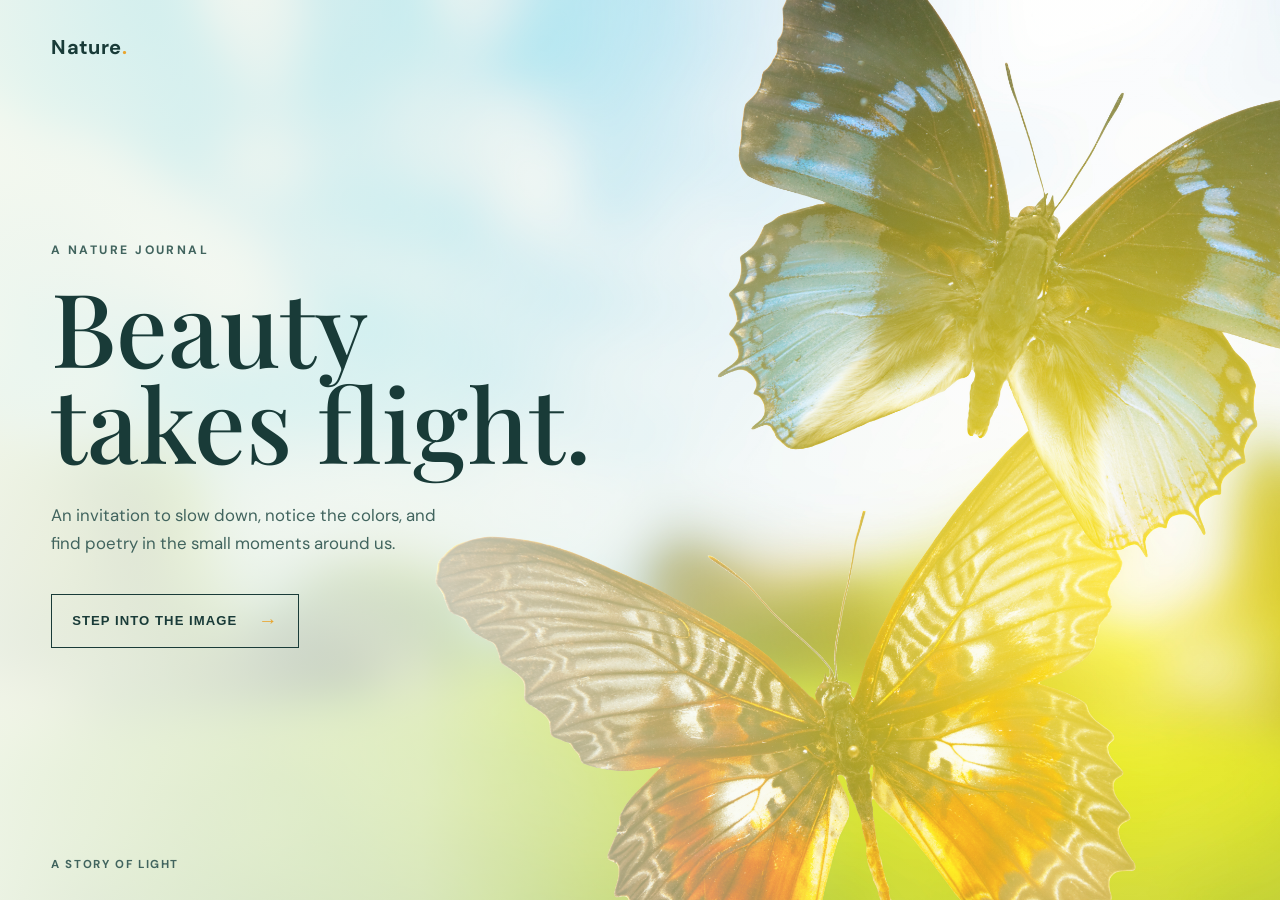
<file: website/index.html>
<!-- Un commentaire pour tester rsync -->
<!-- Un second commentaire pour tester rsync avec le scrip deploy.sh-->
<!DOCTYPE html>
<html lang="en">
<head>
  <meta charset="UTF-8">
  <meta name="viewport" content="width=device-width, initial-scale=1.0">
  <meta name="description" content="A colorful pause inspired by the beauty of butterflies.">
  <title>Nature in Flight</title>
  <link rel="stylesheet" href="assets/css/style.css">
</head>
<body>
  <main class="hero" id="top">
    <nav class="navigation" aria-label="Main navigation">
      <a class="logo" href="#top">Nature<span>.</span></a>
    </nav>

    <section class="hero-content">
      <p class="eyebrow">A nature journal</p>
      <h1>Beauty<br>takes flight.</h1>
      <p class="intro">
        An invitation to slow down, notice the colors, and find poetry
        in the small moments around us.
      </p>
      <button class="button" type="button" id="open-image">Step into the image <span aria-hidden="true">→</span></button>
    </section>

    <footer class="footer">
      <span>A story of light</span>
    </footer>
  </main>

  <dialog class="image-dialog" id="image-dialog" aria-labelledby="image-title">
    <div class="image-dialog-content">
      <button class="close-button" type="button" id="close-image" aria-label="Close image">&times;</button>
      <img src="assets/images/papillons-au-coucher-du-soleil.jpg" alt="Two colorful butterflies glowing in warm sunlight">
      <div class="image-caption">
        <p class="eyebrow">A winged pause</p>
        <h2 id="image-title">They <span>take</span> flight.<br>They <span>carry</span> light.</h2>
        <p>One flutter, two wings, and a little sunshine caught in the middle.</p>
      </div>
    </div>
  </dialog>

  <script src="assets/js/main.js"></script>
</body>
</html>
</file>
<file: website/assets/css/style.css>
@import url('https://fonts.googleapis.com/css2?family=DM+Sans:wght@400;500;700&family=Playfair+Display:wght@500;600&display=swap');

:root {
  --ink: #193b38;
  --muted: #41645e;
  --paper: rgba(250, 252, 238, 0.86);
  --accent: #e9a52f;
}

* {
  box-sizing: border-box;
}

html {
  scroll-behavior: smooth;
}

body {
  margin: 0;
  color: var(--ink);
  background: #d9ecdc;
  font-family: 'DM Sans', sans-serif;
}

.hero {
  position: relative;
  display: flex;
  min-height: 100svh;
  flex-direction: column;
  justify-content: space-between;
  overflow: hidden;
  background-image: linear-gradient(90deg, rgba(244, 249, 239, 0.94) 0%, rgba(244, 249, 239, 0.72) 33%, rgba(244, 249, 239, 0.08) 67%), url('../images/papillons-au-coucher-du-soleil.jpg');
  background-position: center;
  background-size: cover;
}

.navigation,
.footer {
  position: relative;
  z-index: 1;
  display: flex;
  align-items: center;
  justify-content: space-between;
  width: min(100% - 8vw, 1320px);
  margin: 0 auto;
}

.navigation {
  padding-top: 34px;
}

.logo {
  color: var(--ink);
  font-size: 1.25rem;
  font-weight: 700;
  letter-spacing: 0.02em;
  text-decoration: none;
}

.logo span {
  color: var(--accent);
}

.hero-content {
  position: relative;
  z-index: 1;
  width: min(100% - 8vw, 1320px);
  margin: auto;
  padding: 9vh 0 12vh;
}

.eyebrow {
  margin: 0 0 1.25rem;
  color: var(--muted);
  font-size: 0.76rem;
  font-weight: 700;
  letter-spacing: 0.2em;
  text-transform: uppercase;
}

h1 {
  max-width: 620px;
  margin: 0;
  font-family: 'Playfair Display', Georgia, serif;
  font-size: clamp(3.5rem, 8vw, 7.8rem);
  font-weight: 500;
  letter-spacing: 0;
  line-height: 0.94;
}

.intro {
  max-width: 390px;
  margin: 2rem 0 2.25rem;
  color: var(--muted);
  font-size: 1.05rem;
  line-height: 1.65;
}

.button {
  display: inline-flex;
  align-items: center;
  gap: 1.3rem;
  padding: 0.95rem 1.25rem;
  border: 1px solid var(--ink);
  background: transparent;
  color: var(--ink);
  cursor: pointer;
  font-size: 0.82rem;
  font-weight: 700;
  letter-spacing: 0.08em;
  text-decoration: none;
  text-transform: uppercase;
  transition: background-color 180ms ease, color 180ms ease, transform 180ms ease;
}

.button:hover,
.button:focus-visible {
  color: #fff;
  background-color: var(--ink);
  transform: translateY(-2px);
}

.button span {
  color: var(--accent);
  font-size: 1.2rem;
}

.footer {
  padding-bottom: 28px;
  color: var(--muted);
  font-size: 0.72rem;
  font-weight: 700;
  letter-spacing: 0.14em;
  text-transform: uppercase;
}

.image-dialog {
  width: 100vw;
  height: 100vh;
  height: 100svh;
  max-width: none;
  max-height: none;
  margin: 0;
  padding: 0;
  border: 0;
  color: var(--ink);
  background: #193b38;
}

.image-dialog::backdrop {
  background: rgba(25, 59, 56, 0.82);
  backdrop-filter: blur(8px);
}

.image-dialog-content {
  position: relative;
  width: 100%;
  height: 100%;
  overflow: hidden;
}

.image-dialog-content::after {
  position: absolute;
  inset: 0;
  background: linear-gradient(0deg, rgba(25, 59, 56, 0.34), transparent 62%);
  content: '';
  pointer-events: none;
}

.image-dialog img {
  display: block;
  width: 100%;
  height: 100%;
  object-fit: cover;
}

.image-caption {
  position: absolute;
  z-index: 1;
  right: clamp(1.5rem, 8vw, 8rem);
  bottom: clamp(2rem, 10vh, 7rem);
  left: clamp(1.5rem, 8vw, 8rem);
  color: #fff;
  text-shadow: 0 2px 18px rgba(25, 59, 56, 0.55);
}

.image-caption .eyebrow {
  color: #f7cf62;
}

.image-caption h2 {
  margin: 0;
  font-family: 'Playfair Display', Georgia, serif;
  font-size: clamp(2.8rem, 7vw, 7rem);
  font-weight: 500;
  line-height: 1;
}

.image-caption h2 span {
  display: inline-block;
  color: #f7cf62;
  animation: word-drift 3.2s ease-in-out infinite;
}

.image-caption h2 span:nth-child(2) {
  animation-delay: 700ms;
}

.image-caption p:last-child {
  max-width: 280px;
  margin: 2rem 0 0;
  color: rgba(255, 255, 255, 0.86);
  font-size: 1.05rem;
  line-height: 1.65;
}

@keyframes word-drift {
  0%,
  100% {
    transform: translateY(0) rotate(-2deg);
  }

  50% {
    transform: translateY(-0.18em) rotate(2deg);
  }
}

.close-button {
  position: absolute;
  z-index: 1;
  top: 1rem;
  right: 1rem;
  width: 2.5rem;
  height: 2.5rem;
  border: 1px solid var(--ink);
  color: #fff;
  background: rgba(25, 59, 56, 0.7);
  cursor: pointer;
  font-size: 1.6rem;
  line-height: 1;
}

@media (max-width: 700px) {
  .hero {
    min-height: 100svh;
    background-position: 65% center;
  }

  .navigation,
  .footer,
  .hero-content {
    width: min(100% - 12vw, 1320px);
  }

  .navigation {
    padding-top: 24px;
  }

  .hero-content {
    margin-top: auto;
    padding: 14vh 0 10vh;
  }

  .hero-content::before {
    position: absolute;
    z-index: -1;
    top: 4vh;
    right: -8vw;
    bottom: 2vh;
    left: -8vw;
    border-radius: 50%;
    background: var(--paper);
    content: '';
    filter: blur(18px);
  }

  h1 {
    font-size: clamp(3.3rem, 16vw, 5.4rem);
  }

  .intro {
    max-width: 340px;
    font-size: 0.95rem;
  }

  .footer {
    padding-bottom: 20px;
  }

  .image-dialog {
    width: 100vw;
    height: 100vh;
    height: 100svh;
  }

  .image-dialog-content {
    display: block;
  }

  .image-dialog img {
    height: 100%;
  }

  .image-caption {
    right: 1.5rem;
    bottom: 3rem;
    left: 1.5rem;
  }

  .image-caption h2 {
    font-size: clamp(2.1rem, 10vw, 3.5rem);
  }
}
</file>
